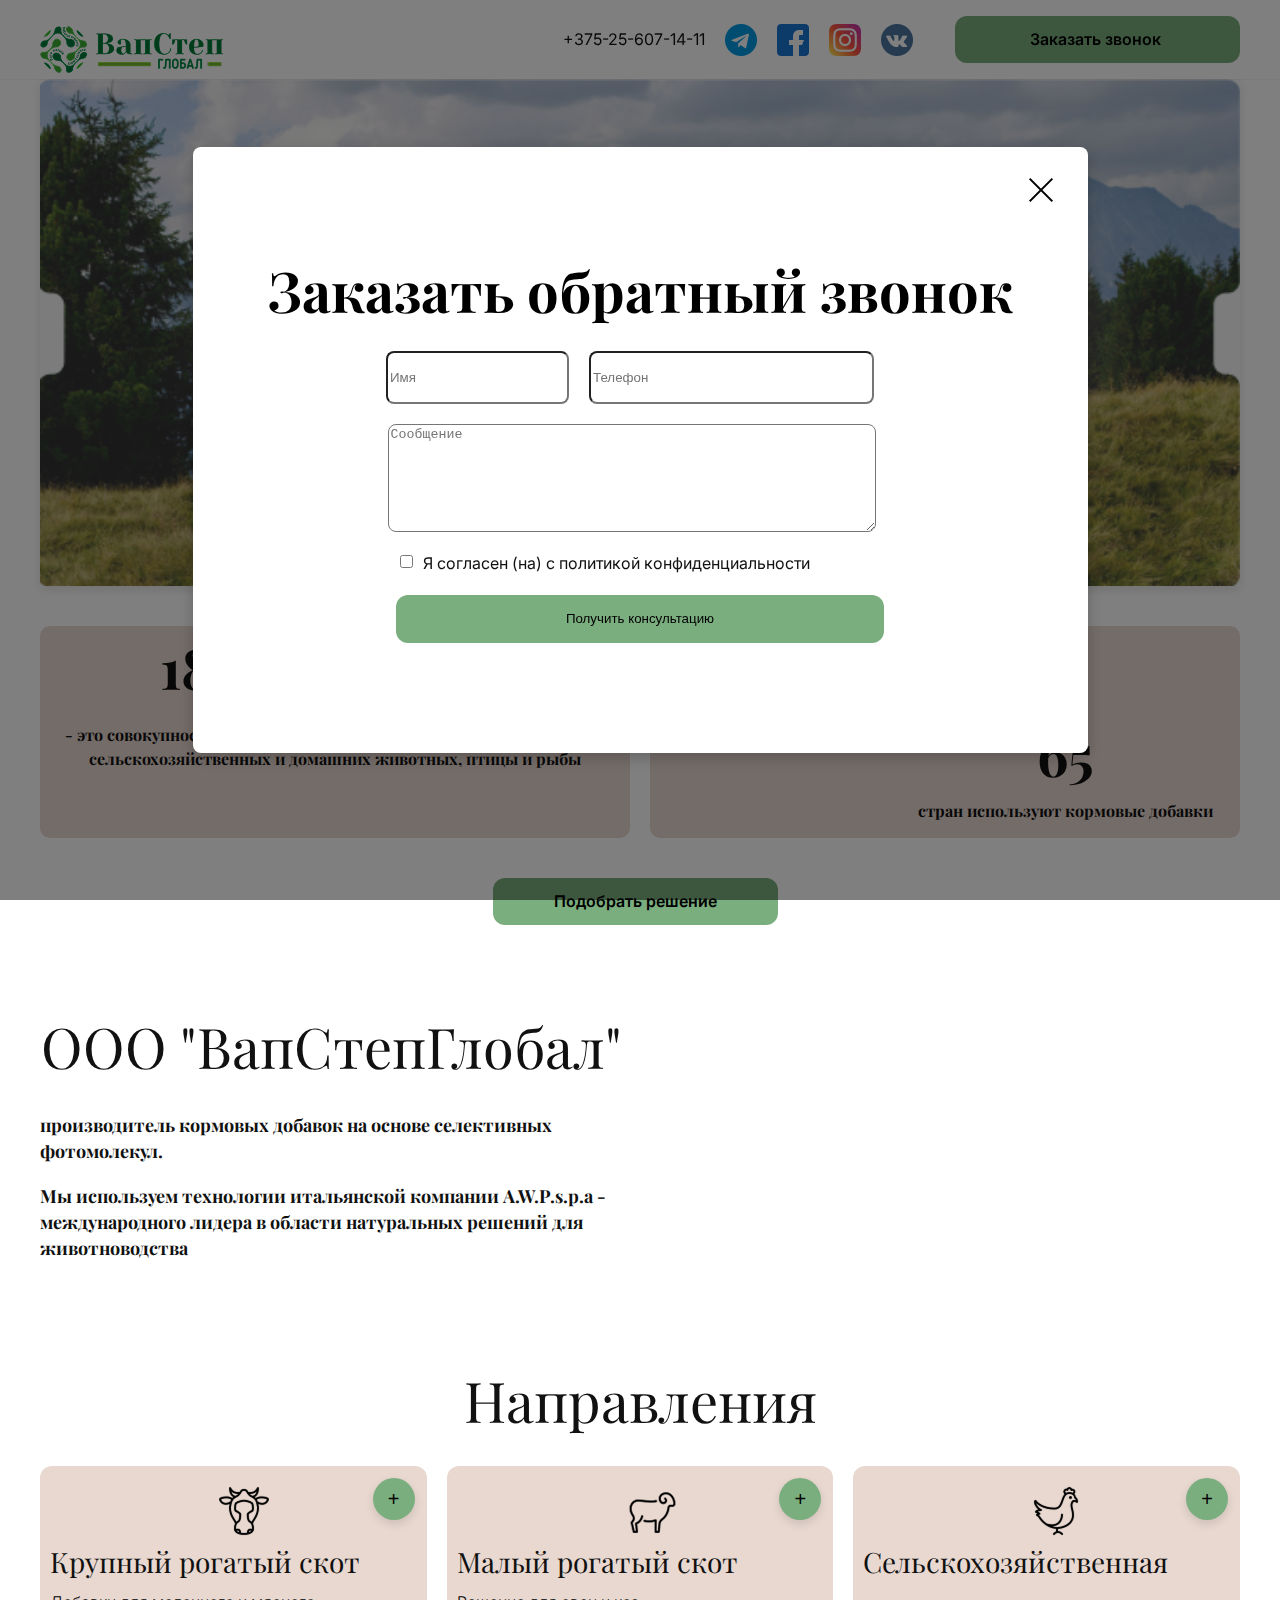
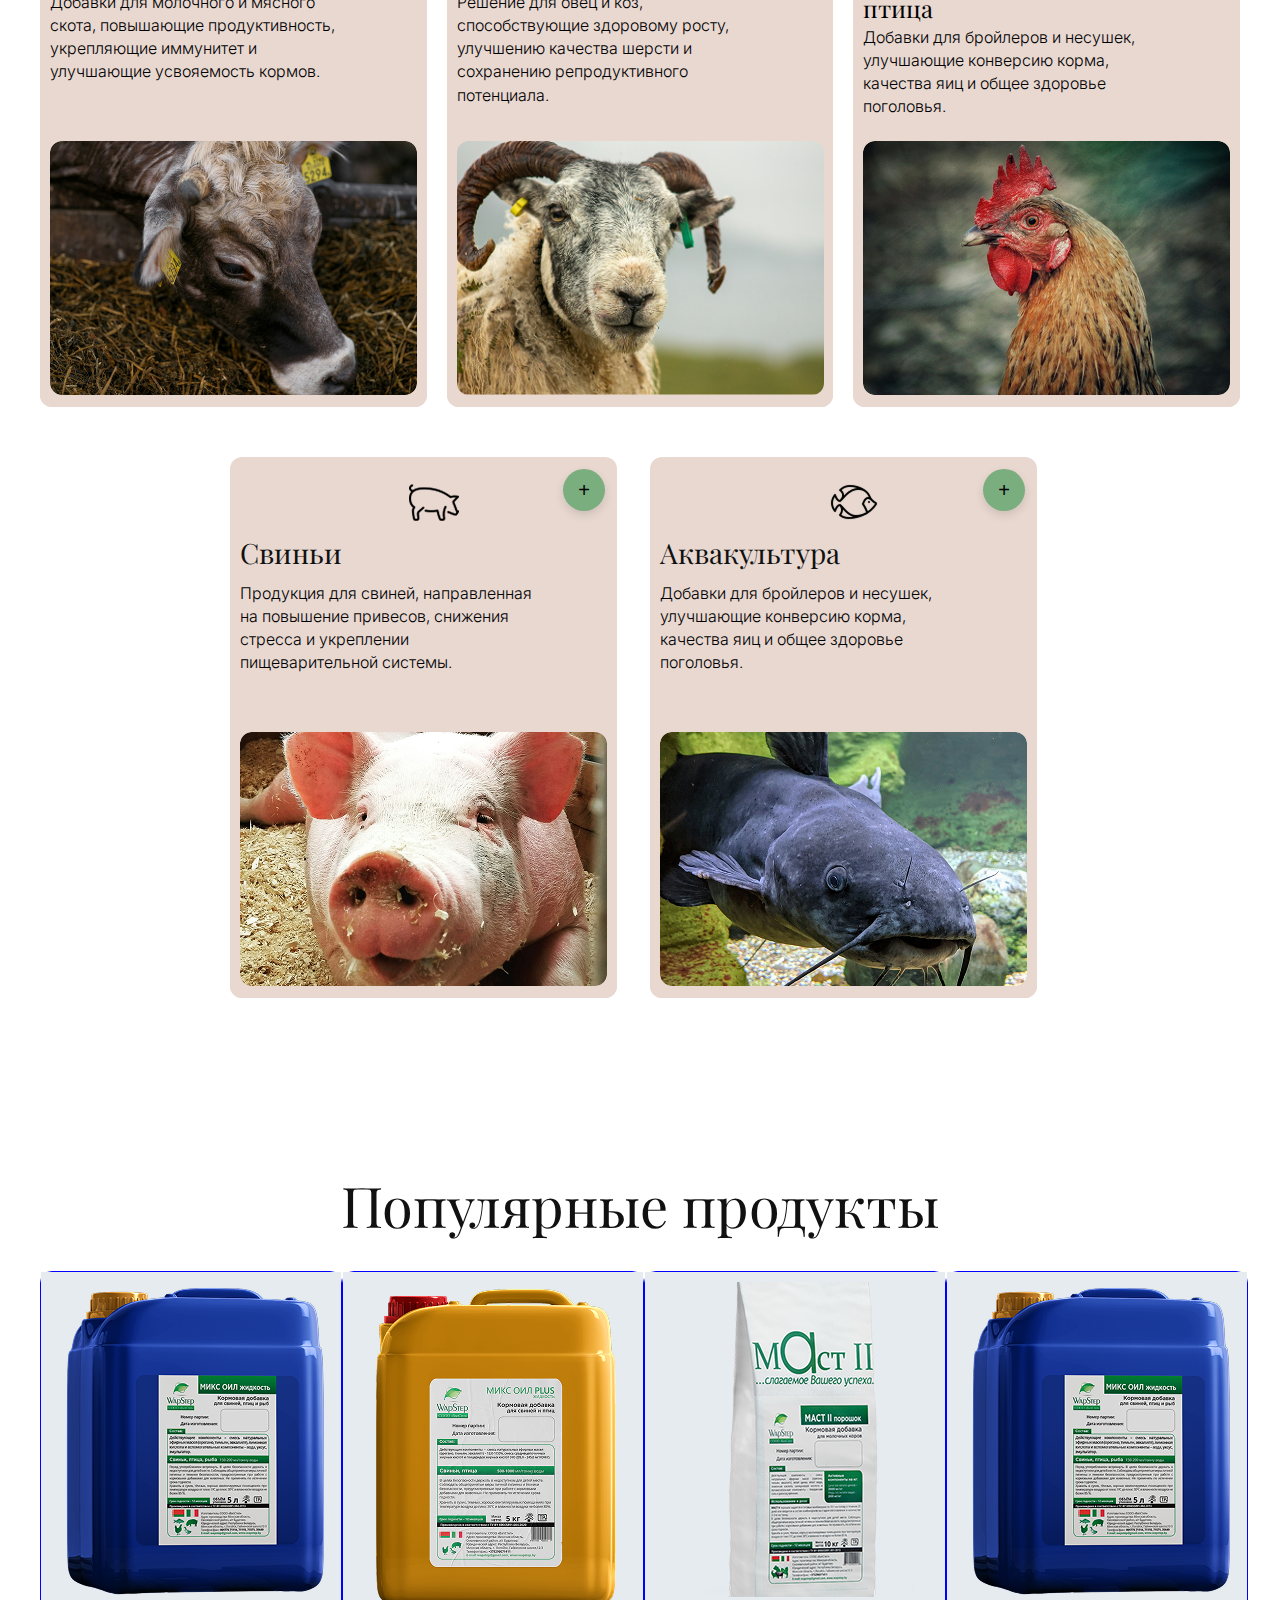
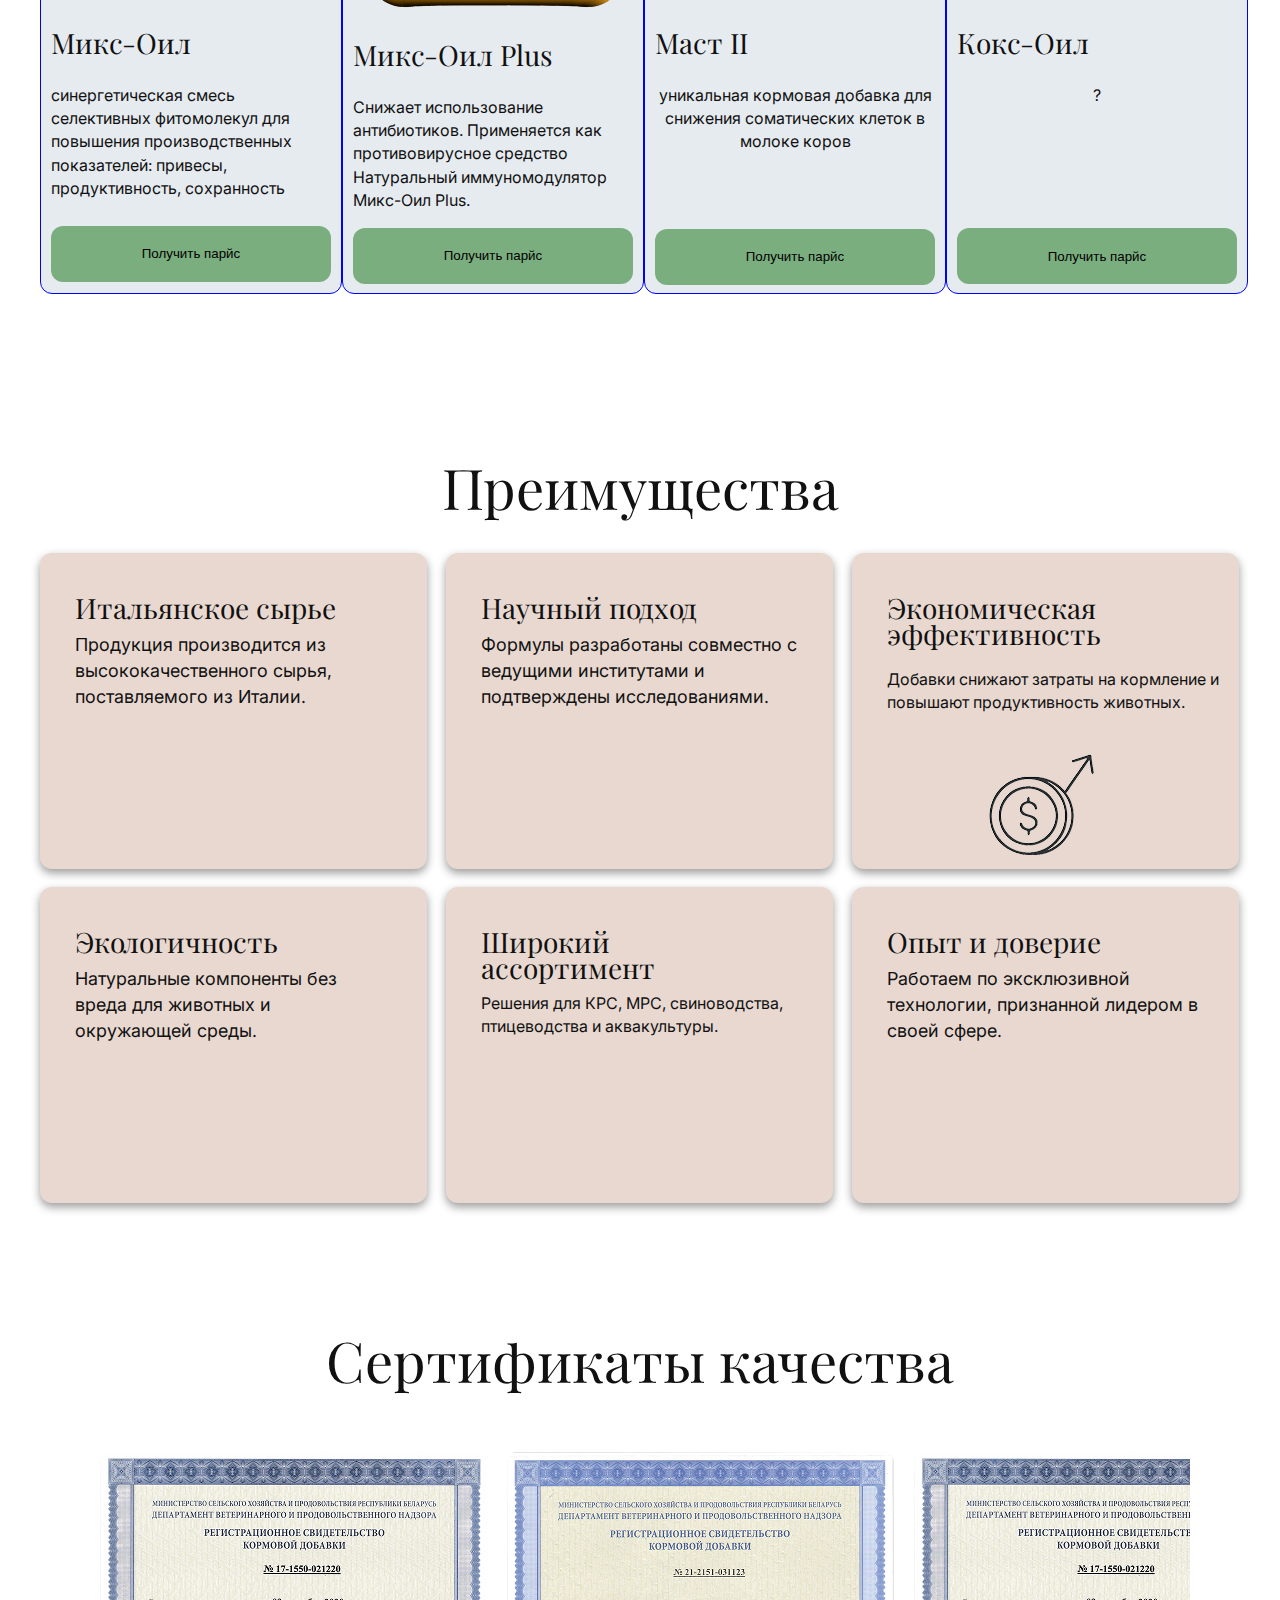
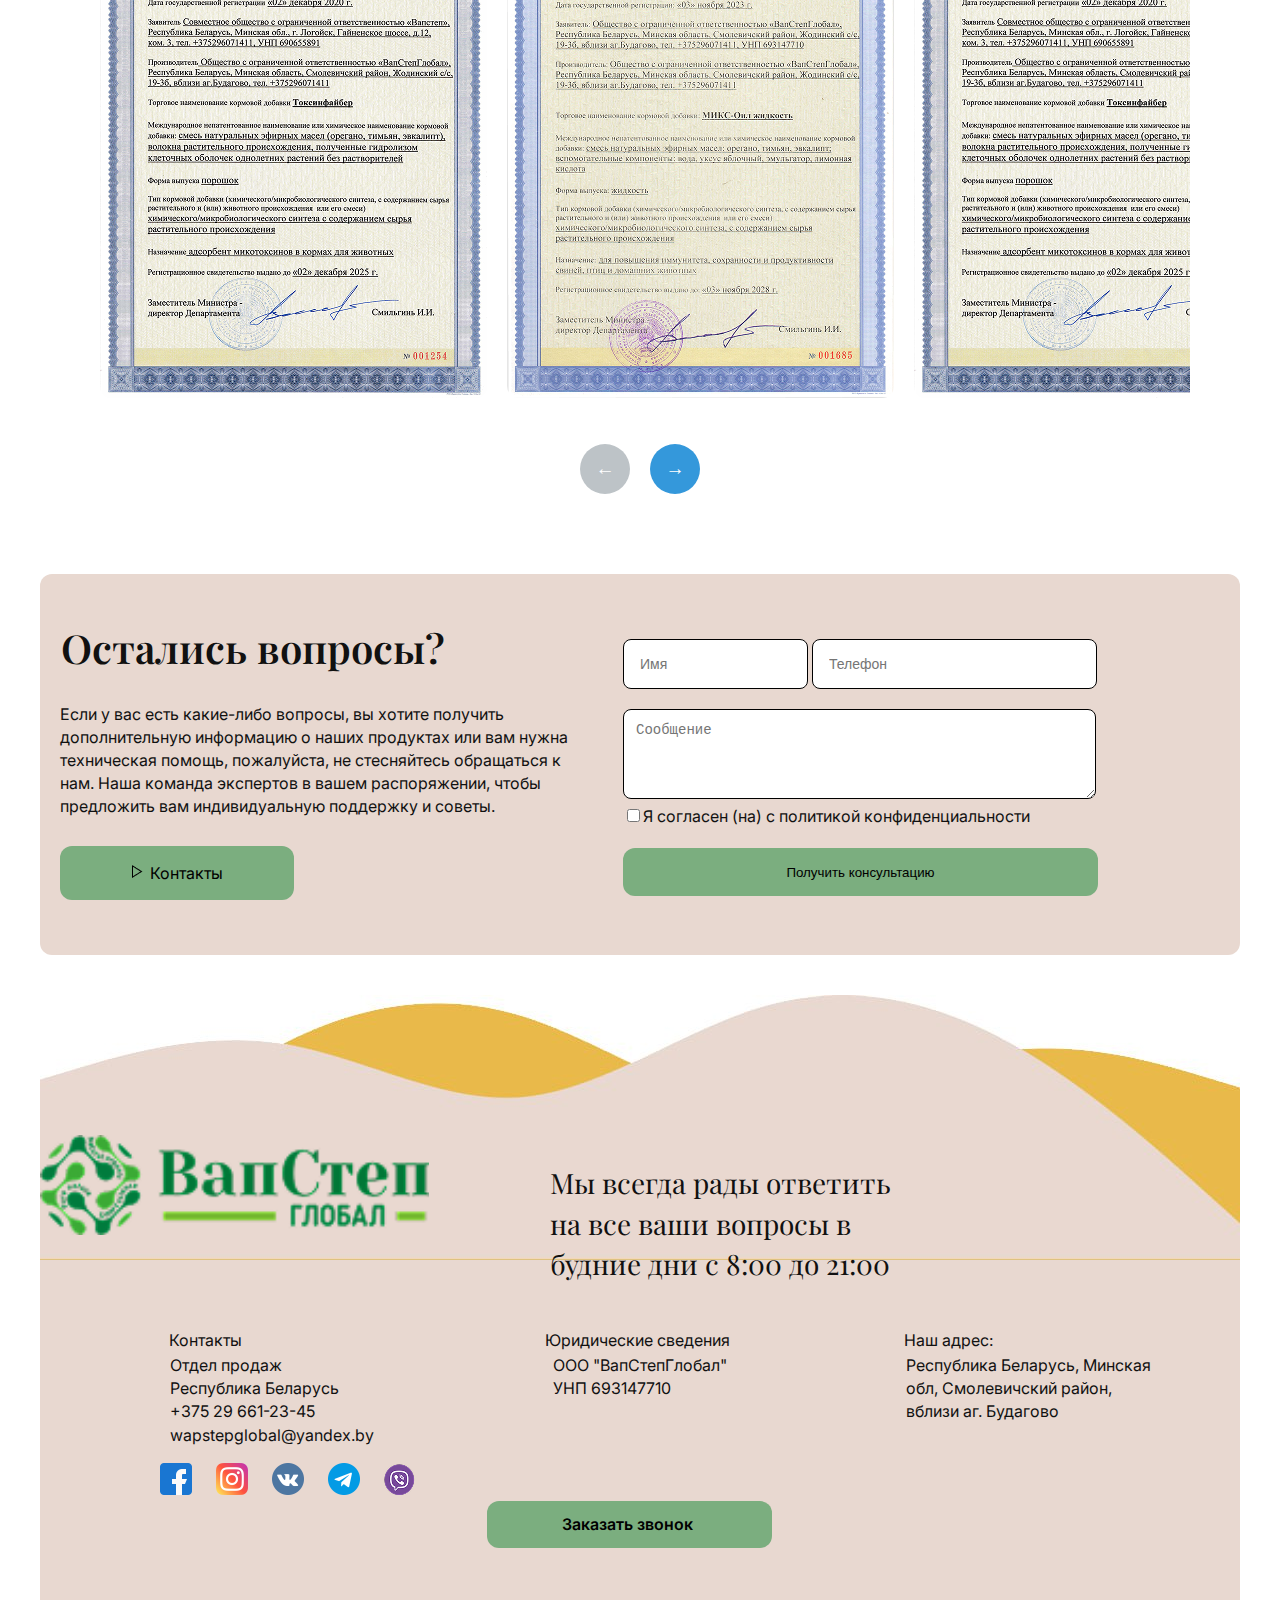
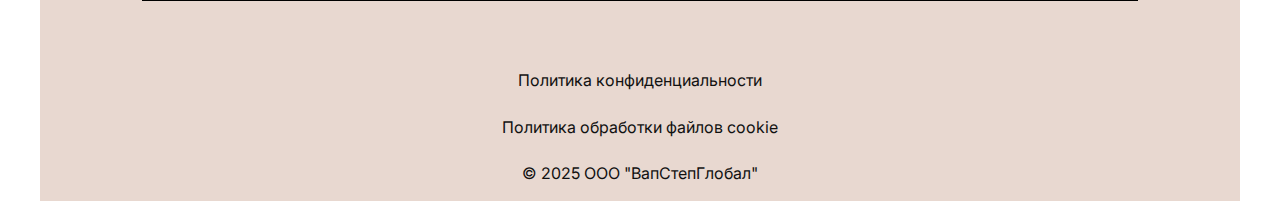
<file: index.html>
<!doctype html>
<html lang="ru">
<head>
  <meta charset="utf-8" />
  <meta name="viewport" content="width=device-width,initial-scale=1" />
  <title>ВапСтепГлобал — Главная</title>

  <!-- Fonts -->
  <link href="https://fonts.googleapis.com/css2?family=Playfair+Display:wght@400;600;700;900&family=Inter:wght@300;400;600;700&display=swap" rel="stylesheet">

  <link rel="stylesheet" href="styles.css" />
</head>
<body>

  <!-- HEADER -->
  <header class="site-header">
    <div class="container header-inner">

     <div class="logo3">
            <img src="assets/logo.png" alt="ВанСтен">
        </div>

        <div class="phone22">+375-25-607-14-11</div>

        <!-- Социальные иконки -->
        <div class="social-icons">
            <a href="https://" target="_blank" class="icons">
                <img src="assets/tg.png" alt="Telegram" width="32px">
            </a>
            <a href="https://www.facebook.com/" target="_blank" class="icons">
                <img src="assets/fb.png" alt="Facebook" width="32px">
            </a>
            <a href="https://www.instagram.com/" target="_blank" class="icons">
                <img src="assets/inst.png" alt="Instagram" width="32px">
            </a>
            <a href="https://vk.com/" target="_blank" class="icons">
                <img src="assets/vk.png" alt="VKontakte" width="32px">
            </a>
        </div>

        <!-- Бургер -->
<div class="burger" id="burgerMenu">
  <span></span>
  <span></span>
  <span></span>
</div>

<!-- Мобильное меню -->
<div class="mobile-menu" id="mobileMenu">
  <a href="#about">О компании</a>
  <a href="#products">Продукция</a>
  <a href="#contacts">Контакты</a>
  <a href="#" id="openCallbackFormMobile">Заказать звонок</a>
</div>

        <!-- Кнопка заказа -->
        <div class="header-cta">
            <a href="#" class="btn btn-outline open-callback-dtn" id="openCallbackForm">Заказать звонок</a>
        </div>
    </div>

 
  </header>

  <!-- HERO -->
  <section class="hero"></section>

  <!-- STATS / QUICK FACTS -->
  <section class="stats">
    <div class="container stats-grid">
      <div class="stat-card">
        <h3>18 лет опыта</h3>
        <p>- это совокупность знаний и умений в области кормления и лечения сельскохозяйственных и домашних животных, птицы и рыбы</p>
      </div>
      <div class="stat-card">
        <div class="stat1" >
        <h3>25</h3>
        <p>лет исследований и инноваций</p></div>
        <div class="stat2">
        <h3>65</h3>
        <p>стран используют кормовые добавки</p>
      </div>
       
      </div>
     
    </div>
    <div class="container center">
      <a class="btn btn-secondary" href="#">Подобрать решение</a>
    </div>
  </section>

  <!-- ABOUT -->
  <section class="about">
    <div class="container about-inner">
      <div class="about-text">
        <h2>ООО "ВапСтепГлобал"</h2>
        <p>производитель кормовых добавок на основе селективных фотомолекул.</p>
        <p class="isp">Мы используем технологии итальянской компании A.W.P.s.p.a  - международного лидера в области 
            натуральных решений для животноводства</p>
      </div>
      <div class="about-image">
        <iframe width="590px" height="271px"  src="https://www.youtube.com/watch?v=kGU7ZMTNqfY" title="YouTube video player" frameborder="0" 
          allow="accelerometer; autoplay; clipboard-write; encrypted-media; gyroscope; picture-in-picture" 
          allowfullscreen>
      </iframe>
      </div>
    </div>
  </section>

  <!-- DIRECTIONS / НАПРАВЛЕНИЯ -->
  <section class="directions">
    <div class="container">
      <h2 class="section-title">Направления</h2>

         <div class="cards-grid cols-3">
                <article class="card">
                    <div class="card-body">
                        <img src="assets/covicon.png" alt="Крупный рогатый скот">
                        <h3>Крупный рогатый скот</h3>
                        <p>Добавки для молочного и мясного скота, повышающие продуктивность, укрепляющие иммунитет и улучшающие усвояемость кормов.</p>
                    </div>
                    <div class="card-media">
                        <img src="assets/rog.png" alt="Крупный рогатый скот">
                    </div>
                    <div class="card-details">
                      <img src="assets/covicon.png" alt="Крупный рогатый скот">
                      <h3>Крупный рогатый скот</h3>
                      
                        <p>Молочное скотоводство - одна из самых главных и 
                          наиболее прибыльных животноводческих отраслей. 
                          Крупный рогатый скот - это источник ценнейших продуктов 
                          (мяса, молока).И для качественного и продуктивного выращивания
                           крупно рогатого скота недостаточно надлежащего выпаса летом и заготовок кормов на зиму, животные остаются здоровыми, подвижными, имеют 
                          хороший аппетит, а их продукция приносит хозяину прибыль.</p>
                    </div>
                    <button class="card-toggle">+</button>
                </article>

                <article class="card">
                    <div class="card-body">
                        <img src="assets/goaticon.png" alt="Малый рогатый скот">
                        <h3>Малый рогатый скот</h3>
                        <p>Решение для овец и коз, способствующие здоровому росту, улучшению качества шерсти и сохранению репродуктивного потенциала.</p>
                    </div>
                    <div class="card-media">
                        <img src="assets/goat.png" alt="Малый рогатый скот">
                    </div>
                    <div class="card-details">
                        <img src="assets/goaticon.png" alt="Малый рогатый скот">
                        <h3>Малый рогатый скот</h3>
                        <p>Важное направление животноводства, обеспечивающее человека мясом, молоком, шерстью и 
                          другими ценными продуктами. Овцы и козы играют ключевую роль в сельском хозяйстве, особенно в регионах с 
                          пастбищным содержанием. Животным необходимы кормовые добавки, которые укрепляют здоровье, повышают иммунитет, 
                          улучшают аппетит и позволяют получать 
                          более качественные продукты, принося фермеру стабильную прибыль.</p>
                    </div>
                    <button class="card-toggle">+</button>
                </article>

                <article class="card">
                    <div class="card-body">
                        <img src="assets/birdicon.png" alt="Сельскохозяйственная птица">
                        <h3>Сельскохозяйственная</h3>
                        <p class="bir">птица</p>
                        <p>Добавки для бройлеров и несушек, улучшающие конверсию корма, качества яиц и общее здоровье поголовья.</p>
                    </div>
                    <div class="card-media">
                        <img src="assets/bird.png" alt="Сельскохозяйственная птица">
                    </div>
                    <div class="card-details">
                      <img src="assets/birdicon.png" alt="Сельскохозяйственная птица">
                        <h3>Сельскохозяйственная</h3>
                      <p>Любая отрасль сельского хозяйства построена на использовании новых технологий и разработок,
                         позволяющих повысить эффективность производства, и птицеводства это касается в полной мере. 
                         Одна из часто используемых инноваций в этой сфере - кормовые добавки для птиц, ведь с помощью 
                         натуральных кормовых добавок можно решить множество возникающих проблем
                         в борьбе с болезнетворными бактериями, стрессом и улучшением качества яиц.</p>
                    </div>
                    <button class="card-toggle">+</button>
                </article>
            </div>

            <div class="cards-grid cols-2">
                <article class="card small">
                    <div class="card-body">
                        <img src="assets/pigicon.png" alt="Свиньи">
                        <h3>Свиньи</h3>
                        <p>Продукция для свиней, направленная на повышение привесов, снижения стресса и укреплении пищеварительной системы.</p>
                    </div>
                    <div class="card-media">
                        <img src="assets/pig.png" alt="Свиньи">
                    </div>
                    <div class="card-details">
                      <img src="assets/pigicon.png" alt="Свиньи">
                        <h3>Свиньи</h3>
                        <p>Важно понимать, что свиньи - главнейший источник мясного сырья, 
                          поэтому получение хорошего мяса за небольшие временные промежутки 
                          с оптимальным применением кормов - приоритет современного свиноводства. 
                          Выведение свиней, их полноценный рост и развитие объясняют необходимость 
                          применения кормовых добавок, а сбалансированное питание с достаточным и правильным употреблением 
                          кормовых добавок - это залог крепкой иммунной системы, повышения производительности, 
                          интенсификации ростовых процессов и получения "чистого" мяса.</p>
                    </div>
                    <button class="card-toggle">+</button>
                </article>

                <article class="card small">
                    <div class="card-body">
                        <img src="assets/fishicon.png" alt="Аквакультура">
                        <h3>Аквакультура</h3>
                        <p>Добавки для бройлеров и несушек, улучшающие конверсию корма, качества яиц и общее здоровье поголовья.</p>
                    </div>
                    <div class="card-media">
                        <img src="assets/acvacult.png" alt="Аквакультура">
                    </div>
                    <div class="card-details">
                       <img src="assets/fishicon.png" alt="Аквакультура">
                        <h3>Аквакультура</h3>
                        <p>Рыбоводство - отрасль сельского хозяйства, занимающаяся разведением аквакультуры, 
                          улучшением и увеличением ее запасов в водоемах. Для того чтобы эта отрасль приносила пользу для потребителя и 
                          была экономически выгодной, используют натуральные кормовые добавки, 
                          которые эффективно снижают падеж, повышают естественную резистентность качество филе.</p>
                    </div>
                    <button class="card-toggle">+</button>
                </article>
            </div>
    </div>
  </section>

  <!-- POPULAR PRODUCTS -->
  <section class="products">
    <div class="container">
      <h2 class="section-title">Популярные продукты</h2>
      <div class="products-grid1">
        <article class="card2">
          <div class="card-bodyy">
            <img src="assets/miksoil.png">
            <h3>Микс-Оил</h3>
            <p>синергетическая смесь селективных фитомолекул для повышения
               производственных показателей: привесы, продуктивность, сохранность</p>
          </div>
          <button class="butpol">Получить парйс</button>
        </article>
        <article class="card2">
          <div class="card-bodyy">
            <img src="assets/miksoilplus1.png">
            <h3>Микс-Оил Plus</h3>
            <p>Снижает использование антибиотиков. 
              Применяется как противовирусное средство 
              Натуральный иммуномодулятор Микс-Оил Plus.</p>
          </div>
          <button class="butpol2">Получить парйс</button>
        </article>
        <article class="card2">
          <div class="card-bodyy">
            <img src="assets/mast2.png">
            <h3>Маст II</h3>
            <p class="mast">уникальная кормовая добавка для снижения соматических клеток в молоке коров</p>
          </div>
          <button class="butpol3">Получить парйс</button>
        </article>
        <article class="card2">
          <div class="card-bodyy">
            <img src="assets/koksoil.png">
            <h3>Кокс-Оил</h3>
            <p class="mast">?</p>
          </div>
             <button class="butpol4">Получить парйс</button>
        </article>
      </div>
    </div>
  </section>

  <!-- BENEFITS -->
  <section class="benefits">
    <div class="container">
      <h2 class="section-title1">Преимущества</h2>

      <div class="benefits-grid">
        <div class="benefit-card">
          <h4>Итальянское сырье</h4>
          <p>Продукция производится из высококачественного сырья, поставляемого из Италии.</p>
        </div>
        <div class="benefit-card">
          <h4>Научный подход</h4>
          <p>Формулы разработаны совместно с ведущими институтами и подтверждены исследованиями.</p>
        </div>
        <div class="benefit-card">
          <h4>Экономическая </h4><p class="peff">эффективность</p>
          
          <p class="height352">Добавки снижают затраты на кормление и повышают продуктивность животных.</p>
          <img src="assets/lupa.png" alt="image">
        </div>

        <div class="benefit-card">
          <h4>Экологичность</h4>
          <p>Натуральные компоненты без вреда для животных и окружающей среды.</p>

        </div>
        <div class="benefit-card">
          <h4>Широкий</h4><p class="peff">ассортимент</p>
          <p class="p1">Решения для КРС, МРС, свиноводства, птицеводства и аквакультуры.</p>
        </div>
        <div class="benefit-card">
          <h4>Опыт и доверие</h4>
          <p class="p">Работаем по эксклюзивной технологии, признанной лидером в своей сфере.</p>
        </div>
      </div>
    </div>
  </section>

  <!-- CERTIFICATES -->
  <section class="certificates">
        <div class="container">
        <h2>Сертификаты качества</h2>
        
        <div class="carousel-container">
            <div class="carousel-track">
                <!-- Сертификаты как изображения -->
                <div class="cert-card">
                    <img src="assets/sert1.png" alt="Сертификат качества 1">
                </div>
                <div class="cert-card">
                    <img src="assets/sert2.png" alt="Сертификат качества 2">
                </div>
                <div class="cert-card">
                    <img src="assets/sert3.png" alt="Сертификат качества 3">
                </div>
                <div class="cert-card">
                    <img src="assets/sert4.png" alt="Сертификат качества 4">
                </div>
                <div class="cert-card">
                    <img src="assets/sert5.png" alt="Сертификат качества 5">
                </div>
                <div class="cert-card">
                    <img src="assets/sert6.png" alt="Сертификат качества 6">
                </div>
            </div>
            
            <div class="carousel-nav">
                <button class="carousel-btn prev-btn">←</button>
                <button class="carousel-btn next-btn">→</button>
            </div>
        </div>
        

    </div>
    </section>

  <!-- CONTACT / CTA -->
  <section class="contact-cta">
    <div class="container contact-inner">
      <div class="contact-left">
        <h2>Остались вопросы?</h2>
<p>Если у вас есть какие-либо вопросы, вы хотите получить
   дополнительную информацию о наших продуктах или вам нужна
    техническая помощь, пожалуйста, не стесняйтесь обращаться 
    к нам. Наша команда экспертов в вашем распоряжении, чтобы 
    предложить вам индивидуальную поддержку и советы.</p>
        <a class="btnn" href="#"><img src="assets/play.png">Контакты</a>
      </div>
      <form class="contact-form" action="#" method="post">
        <input class="name228" type="text" name="name" placeholder="Имя" required>
        <input class="phone228" type="tel" name="phone" placeholder="Телефон" required>
        <textarea name="message" placeholder="Сообщение" rows="4"></textarea><br>
        <input class="checkbox" type="checkbox" name="checkbox" placeholder="Я согласен">Я согласен (на) с политикой конфиденциальности
        <button>Получить консультацию</button>
      </form>
    </div>
  </section>
   



    <!-- Футер -->
    <footer>
        <div class="osn">
            <div class="logo1">
                <img src="assets/logo.png" width="387px">
                 <p>Мы всегда рады ответить на все ваши вопросы в будние дни с 8:00 до 21:00</p>
               
            </div>    
            <div class="name-list">
                <ul>
                    <li class="contacti">Контакты</li>
                    <li class="ur">Юридические сведения</li>
                    <li class="con">Наш адрес:</li>
                </ul>
                
            </div>
            <div class="list">
                <ul>
                    <li>
                        Отдел продаж <br>
                        Республика Беларусь <br>
                        +375 29 661-23-45 <br>
                        wapstepglobal@yandex.by <br>
                    </li>
                    <li>
                        ООО "ВапСтепГлобал"<br>
                        УНП 693147710 <br>
                    </li>
                    <li>
                        Республика Беларусь, Минская <br>
                        обл, Смолевичский район, <br>
                        вблизи аг. Будагово <br>
                    </li>
                </ul>
            </div> 
        
        <div class="social-icons1">
          <a href="https://www.facebook.com/" target="_blank" class="icons">
        <img src="assets/fb.png" alt="Facebook" width="32px">
      </a>
      <a href="https://www.instagram.com/" target="_blank" class="icons">
        <img src="assets/inst.png" alt="Instagram" width="32px">
      </a>
      <a href="https://vk.com/" target="_blank" class="icons">
        <img src="assets/vk.png" alt="VKontakte" width="32px">
      </a>
      <a href="https://" target="_blank" class="icons">
        <img src="assets/tg.png" alt="Telegram" width="32px">
      </a>
      <a href="https://" target="_blank" class="icons">
        <img src="assets/viber.png" alt="Viber" width="32px">
      </a>
      </div>
      <div class="buttonlast">
      <a href="#"  class="btn btn-outline open-callback-btn" id="openCallbackForm">Заказать звонок</a>
       
        </div>

    <div class="linee">
      <hr class="line">
        </div> 

        <div class="end">
          <p>Политика конфиденциальности<br><br>
          Политика обработки файлов cookie<br><br>
        © 2025 ООО "ВапСтепГлобал"</p>
        </div>
            </div>  
    </footer>

    <!-- Всплывающая форма обратного звонка -->
<div class="callback-modal" id="callbackModal">
  <div class="callback-form">
    <!-- Кнопка закрытия -->
      <button type="button" class="close-btn" id="closeCallbackForm">
          <img src="assets/close.png" alt="Закрыть">
      </button>
      <h2>Заказать обратный звонок</h2>
       <form id="callbackForm">


            <div class="formall">
              <div class="phone-name">
                  <div class="form-group">
                      <input class="name" type="text" name="name" placeholder="Имя" required>
                  </div>

                  <div class="form-group">
                      <input class="phone" type="tel" name="phone" placeholder="Телефон" required>
                  </div><br>
              </div>

                <div class="form-group"></div>
                  <div class="message1"><br>
                      <textarea name="message" placeholder="Сообщение" rows="4" class="message1"></textarea><br>
                  </div>
                </div>
              
              <div class="phone-name">
                  <div class="checkbox-group">
                      <input class="checkbox" type="checkbox" id="privacyCheckbox" name="privacy" required>
                      <label for="privacyCheckbox">Я согласен (на) с политикой конфиденциальности</label>
                  </div>
              </div>

              <div class="phone-name">
                  <button type="submit" class="phone-name111">Получить консультацию</button>
              </div>
          </div>
      </form>

     
  <!-- Окно куки -->
  <div class="cookie-consent" id="cookieConsent">
    <div class="cookie-content">
      <div class="cookie-text">
        <p>На этом сайте используются файлы cookie. Продолжая просмотр сайта, вы разрешаете их использование.</p>
        <p><a href="#" style="color: #000000;">Подробнее</a></p>
      </div>
      <div class="cookie-buttons">
        <button class="cookie-accept" id="acceptCookies">Закрыть</button>
      </div>
    </div>
  </div>
<script>


        const modal = document.getElementById('callbackModal');
        const openBtnHeader = document.getElementById('openCallbackForm');
        const openBtnFooter = document.getElementById('openCallbackFormFooter');
        const closeBtn = document.getElementById('closeCallbackForm');
        const form = document.getElementById('callbackForm');
        const cookieConsent = document.getElementById('cookieConsent');
        const acceptCookiesBtn = document.getElementById('acceptCookies');

        function openModal() {
            modal.style.display = 'flex';
        }
        
   
        function closeModal() {
            modal.style.display = 'none';
        }
        
     
        if (openBtnHeader) {
            openBtnHeader.addEventListener('click', function(e) {
                e.preventDefault();
                openModal();
            });
        }
        
        if (openBtnFooter) {
            openBtnFooter.addEventListener('click', function(e) {
                e.preventDefault();
                openModal();
            });
        }
        
   
        if (closeBtn) {
            closeBtn.addEventListener('click', closeModal);
        }
        
     
        window.addEventListener('click', function(e) {
            if (e.target === modal) {
                closeModal();
            }
        });
        
    
        if (form) {
            form.addEventListener('submit', function(e) {
                e.preventDefault();
                
                
                const formData = new FormData(form);
                const name = formData.get('name');
                const phone = formData.get('phone');
                
               
                alert(`Заявка успешно отправлена!`);
                alert(`В ближайшее время мы Вам позвоним`);
                
                closeModal();
                
                
                form.reset();
            });
        }

       class CertificatesCarousel {
            constructor() {
                this.carousel = document.querySelector('.carousel-track');
                this.cards = document.querySelectorAll('.cert-card');
                this.prevBtn = document.querySelector('.prev-btn');
                this.nextBtn = document.querySelector('.next-btn');
                
                this.currentIndex = 0;
                this.cardsToShow = 3; 
                this.totalCards = this.cards.length;
                
                this.init();
            }
            
            init() {

                this.prevBtn.addEventListener('click', () => this.prev());
                this.nextBtn.addEventListener('click', () => this.next());

                this.startAutoPlay();
 
                this.carousel.addEventListener('mouseenter', () => this.stopAutoPlay());
                this.carousel.addEventListener('mouseleave', () => this.startAutoPlay());
                
  
                this.updateButtons();
            }
            
            updateCarousel() {
           
                const cardWidth = 100 / this.cardsToShow; 
                const translateX = -this.currentIndex * cardWidth;
                this.carousel.style.transform = `translateX(${translateX}%)`;
                
                this.updateButtons();
            }
            
            next() {

                if (this.currentIndex < this.totalCards - this.cardsToShow) {
                    this.currentIndex++;
                    this.updateCarousel();
                }
            }
            
            prev() {
                if (this.currentIndex > 0) {
                    this.currentIndex--;
                    this.updateCarousel();
                }
            }
            
            updateButtons() {
             
                this.prevBtn.disabled = this.currentIndex === 0;
                this.nextBtn.disabled = this.currentIndex >= this.totalCards - this.cardsToShow;
            }
            
            startAutoPlay() {
                this.stopAutoPlay();
                this.autoPlayInterval = setInterval(() => {
                    if (this.currentIndex < this.totalCards - this.cardsToShow) {
                        this.next();
                    } else {
                    
                        this.currentIndex = 0;
                        this.updateCarousel();
                    }
                }, 4000);
            }
            
            stopAutoPlay() {
                if (this.autoPlayInterval) {
                    clearInterval(this.autoPlayInterval);
                    this.autoPlayInterval = null;
                }
            }
        }
        
        
        document.addEventListener('DOMContentLoaded', () => {
          new CertificatesCarousel();
        });
             document.addEventListener('DOMContentLoaded', function() {
            const toggleButtons = document.querySelectorAll('.card-toggle');
            
            toggleButtons.forEach(button => {
                button.addEventListener('click', function() {
                    const card = this.closest('.card');
                    const isActive = card.classList.contains('active');
                    
                    if (isActive) {
                        card.classList.remove('active');
                        this.textContent = '+';
                    } else {
                        card.classList.add('active');
                        this.textContent = '-';
                    }
                });
            });
        });

          
        
  const hero = document.querySelector('.hero');


  const images = [
    'assets/hero1.png',
    'assets/fon2.png',
    'assets/fon3.png'
  ];

  let current = 0;

  function changeBackground() {
    hero.style.backgroundImage = `url(${images[current]})`;
    current = (current + 1) % images.length;
  }

  changeBackground(); // сразу показать первое изображение
  setInterval(changeBackground, 2000); // смена кд 2 секунды

  // Обработчик для окна куки
        if (cookieConsent && acceptCookiesBtn) {
            acceptCookiesBtn.addEventListener('click', function() {
                localStorage.setItem('cookiesAccepted', 'true');
                cookieConsent.style.display = 'none';
            });
            
      
            if (!localStorage.getItem('cookiesAccepted')) {
                setTimeout(function() {
                    cookieConsent.style.display = 'block';
                }, 2000);
            }
        }
        
        console.log("Скрипт загружен. Форма должна работать!");

        document.addEventListener('DOMContentLoaded', function() {
  // бургер
  const burger = document.getElementById('burgerMenu');
  const mobileMenu = document.getElementById('mobileMenu');

  burger.addEventListener('click', () => {
    burger.classList.toggle('active');
    mobileMenu.classList.toggle('active');
  });

  // закрываем меню при клике по ссылке
  document.querySelectorAll('.mobile-menu a').forEach(link => {
    link.addEventListener('click', () => {
      burger.classList.remove('active');
      mobileMenu.classList.remove('active');
    });
  });

  // открытие формы при клике в мобильном меню
  const modal = document.getElementById('callbackModal');
  const openMobile = document.getElementById('openCallbackFormMobile');
  const closeBtn = document.getElementById('closeCallbackForm');

  openMobile.addEventListener('click', (e) => {
    e.preventDefault();
    modal.classList.add('active');
    burger.classList.remove('active');
    mobileMenu.classList.remove('active');
  });

  closeBtn.addEventListener('click', () => {
    modal.classList.remove('active');
  });

  modal.addEventListener('click', (e) => {
    if (e.target === modal) modal.classList.remove('active');
  });
});
          
  </script>
</body>
</html>
</file>
<file: styles.css>
:root{
  --maxw:1200px;
  --accent:#6b6b6b;     
  --accent-dark:#C0BDBD;
  --muted:#E8D8D0;
  --text:#111;
  --green:#7BAE7F;       
  --radius:12px;
  --container-pad:24px;
}

*{box-sizing:border-box}
html,body{height:100%}
body{
  margin:0;
  font-family: 'Inter', system-ui, -apple-system, 'Segoe UI', Roboto, 'Helvetica Neue', Arial;
  color:var(--text);
  background: #fff;
  -webkit-font-smoothing:antialiased;
  -moz-osx-font-smoothing:grayscale;
  line-height:1.45;
}

/* Utility */
.container{
  width:100%;
  max-width:var(--maxw);
  margin:0 auto;
  
}

/* Header */
.site-header{
  background: #fff;
  position:sticky;
  top:0;
  z-index:100;
  box-shadow: 0 1px 0 rgba(0,0,0,0.04);
}
.header-inner{
  display: flex;
  justify-content: space-between;
  align-items: center;
display: flex;
  gap: 20px;
}

.phone22 {
  padding-left: 320px;
}

.logo img{height:47px; display: flex;}


.header-cta{margin-left:auto}
.btn{
  background-color: #60656F;
  display:inline-block;
  padding:12px 22px;
  border-radius:8px;
  text-decoration:none;
  font-weight:600;
  font-size:16px;
  align-items: center; 

}

.logo3 {
  padding-top: 26px;
}

.btn:hover {
          background-color: #60656F;
            
        }
.btn:active {
background-color: #E9B949;
        }

.btn-primary{background:var(--green); color:black; border: none; font-weight: 300; width: 488px; height: 48px;}
.btn-secondary{background:var(--green); color:#000000; width: 285px; border-radius: 12px;}
.btn-outline{color:black; background-color: var(--green); width: 285px; padding-left: 75px; font-weight: 300p; cursor: pointer;}

/* HERO */
.hero {
    width: 1200px;
    max-width: 1200px; /* можно подогнать под макет */
    height: 507px;
    margin: 0 auto; /* центрируем */
    background-size: cover;
    background-position: center;
    transition: background-image 1s ease-in-out;
    box-shadow: 0 4px 10px rgba(0, 0, 0, 0.1);
  }
.hero-text h2{
  font-family: 'Playfair Display', serif;
  font-weight:700;
  font-size:56px;
  line-height:1.05;
  margin:0 0 16px;
  padding-left: 91px;
}
.hero-lead{
  color:#444;
  margin-bottom:22px;
  font-size:18px;
}

.social-icons{
  height: 32px;
  display: flex;
  flex-direction: row;
  gap: 20px;
  
}


/* STTRELKI */
.arrow-svg {
  color: #000;
  transition: transform 0.3s ease;
}

.arrow-svg:hover {
  transform: translateX(3px);
}

/* STATS */
.stats {
  margin-top: 40px;
}

.stats-grid{
  display:grid;
  grid-template-columns:repeat(3,1fr);
  gap:20px;
  margin-bottom:40px;
}
.stat-card{
  width: 590px;
  max-height: 226px;
  background:var(--muted);
  border-radius:10px;
  text-align:center;
}
.stat-card h3{font-family:'Playfair Display',serif; margin:0 0 5px; font-size:56px}
.center{text-align:center}
.stat-card p {
    font-family:'Playfair Display',serif;
    font-size: 16px;
    font-weight: 700;
}

.stat1 {
    margin-left: -290px;
}

.stat2 {
    margin-left: 240px;
}

.stat2 p {
    margin-top: 0px;
}

.stat2 h3 {
   margin-top: -50px;
}

/* ABOUT */
.about{padding:0 px 0}
.about-inner{display:flex; gap:28px; align-items:center}
.about-text{width:650px; font-size: 18px; font-family:'Playfair Display',serif; font-weight: 700;}
.about-text h2{font-family:'Playfair Display',serif; margin:0 0 12px; font-size:40px}

/* DIRECTIONS */
.section-title{
  font-family:'Playfair Display',serif;
  font-size:56px;
  text-align:center;
  margin:30px 0 26px;
}
.cards-grid {
            display: grid;
            gap: 20px;
            margin-bottom: 50px;
        }

        .cols-3 {
            grid-template-columns: repeat(3, 1fr);
        }

        .cols-2 {
            grid-template-columns: repeat(2, 1fr);
            padding-left: 190px;
            padding-right: 190px;
        }

        .card {
            background: var(--muted);
            max-width: 387px;
            height: 541px;
            border-radius: 12px;
            overflow: hidden;
            display: flex;
            flex-direction: column;
            justify-content: space-between;
            min-height: 260px;
            position: relative;
            transition: all 0.3s ease;
        }

        .card-body {
            padding-top: 20px;
            padding-left: 10px;
        }

        .card-body h3 {
            margin: 0 0 8px;
            font-size: 28px;
            font-weight: 300;
            font-family: 'Playfair Display', serif;
        }

        .card-body p {
            margin: 0;
            color: #000000;
            font-weight: 300;
            width: 300px;
        }

        .card-details h3 {
            margin: 0 0 8px;
            font-size: 28px;
            font-weight: 300;
            font-family: 'Playfair Display', serif;
        }

        .card-details p {
            margin: 0;
            color: #000000;
            font-weight: 300;
            width: 300px;
            font-size: 16px;
        }


        .card-media {
            background: var(--muted);
            padding: 12px;
            display: flex;
            align-items: center;
            justify-content: center;
            position: relative;
        }

        .bir {
            font-size: 24px;
            font-weight: 300;
            font-family: 'Playfair Display', serif;
        }

        .card-body img {
            align-items: center;
            padding-left: 169px;
            max-width: 293px;
        }

        .card-details img {
            align-items: center;
            padding-left: 169px;
            max-width: 293px;
        }

        .card-media img {
            width: 367px;
            height: 254px;
            object-fit: cover;
            border-radius: 12px;
        }

        .card-details {
            display: none;
            padding: 20px;
            height: 100%;
            overflow-y: auto;
            position: absolute;
            top: 0;
            left: 0;
            right: 0;
            bottom: 0;
            background: var(--muted);
            z-index: 2;
        }

        .card-details p {
            color: #000000;
            font-weight: 300;
            line-height: 1.5;
            margin-bottom: 15px;
        }

        .card-toggle {
            position: absolute;
            right: 12px;
            top: 12px;
            width: 42px;
            height: 42px;
            border-radius: 50%;
            border: none;
            background: var(--green);
            font-size: 20px;
            line-height: 1;
            box-shadow: 0 4px 10px rgba(0, 0, 0, 0.12);
            cursor: pointer;
            z-index: 10;
            transition: all 0.3s ease;
        }

        .card-toggle:hover {
          background-color: #60656F;
            
        }

        .card-toggle:active {
          background-color: #E9B949;
        }

        .card-toggle:hover {
            transform: scale(1.1);
        }

        .card.active .card-body,
        .card.active .card-media {
            display: none;
        }

        .card.active .card-details {
            display: block;
        }

/* PRODUCTS */
.products{padding:36px 0}
.products-grid{
  display:grid;
  grid-template-columns:repeat(4,1fr);
  gap:18px;
}
.product{
  width: 285px;
  height: 353px;
  background:#D9D9D9;
  padding:12px;
  border-radius:8px;
  text-align:center;
}
.product img{width:100%; height:180px; object-fit:cover; border-radius:6px}
.btn-sm{padding: 18px;
        display:block; 
        margin-top:335px; 
        font-size:16px; 
        color: #000; 
        border-radius: 12px;
        background-color: #D9D9D9; 
        width: 285px;
      cursor: pointer;}


.btn {
  border-radius: 12px;
    margin-left: -10px;
    font-weight: none !important;
    cursor: pointer;
}

.card-bodyy {
  padding: 10px 10px;
  background-color: #E6EBF0;
}

.card-bodyy h3{align-items: center;
              margin:0 0 20px; 
              font-size:28px; 
              font-weight:300; 
              font-family:'Playfair Display',serif;}

.card-bodyy img{
  padding-bottom: 20px;
}

.card2 {
  width: 302px;
  background-color:#E6EBF0;
  height: 623px;
  border-radius: 12px;
  border: 1px solid blue;
}

.mast{
  text-align: center;
}

.butpol{
  background-color: var(--green);
  color: #000;
  border-radius: 12px;
  width: 280px;
  border: none;
  height: 56px;
  margin-left: 10px;
}

.butpol:hover {
  background-color: #E9B949;
}

.butpol:active {
  background-color: #60656F;
}

.butpol2{
  background-color: var(--green);
  color: #000;
  border-radius: 12px;
  width: 280px;
  border: none;
  height: 56px;
  margin-top: -10px;
  margin-left: 10px;
}

.butpol2:hover {
  background-color: #E9B949;
}

.butpol2:active {
  background-color: #60656F;
}

.butpol3{
  background-color: var(--green);
  color: #000;
  border-radius: 12px;
  width: 280px;
  border: none;
  height: 56px;
  margin-top: 49px;

  margin-left: 10px;
}

.butpol3:hover {
  background-color: #E9B949;
}

.butpol3:active {
  background-color: #60656F;
}

.products-grid1{
  display:grid;
  grid-template-columns:repeat(4,1fr);
 
}

.butpol4{
  background-color: var(--green);
  color: #000;
  border-radius: 12px;
  width: 280px;
  border: none;
  height: 56px;
  margin-top: 95px;
  margin-left: 10px;
}

.butpol4:hover {
  background-color: #E9B949;
}

.butpol4:active {
  background-color: #60656F;
}

/* BENEFITS */

.section-title1{
  font-family:'Playfair Display',serif;
  font-size:56px;
  text-align:center;
  margin:80px 0 26px;
}

.benefits {
  padding: 36px 0 ;
} 


.benefits-grid{
  display:grid;
  grid-template-columns:repeat(3,1fr);
  gap:18px;
}

.benefit-card{
  background-color: #E8D8D0;
  padding:35px;
  height: 316px;
  width: 387px;
  border-radius: 12px;
  box-shadow: 0px 4px 10px  rgba(0, 0, 0, 0.4);
}
.benefit-card h4{margin:0 0 -15px; font-size:28px; max-height: 70px; font-weight: 300; font-family:'Playfair Display',serif;}

.benefit-card .peff {
    font-weight: 600;
    margin:0 0 -13px; 
    font-size:28px; 
    max-height: 70px;
    font-weight: 300; 
    font-family:'Playfair Display',serif
}   

.benefit-card .p1 {font-size: 16px; margin-bottom: 1px; ;}

.benefit-card img {
  padding-left: 75px;
}

.img-box1{
  width: 183px;
  height:115px;
  background:#111;
  border-radius:12px;
  margin-left: 70px;
}

.img-box2{
  width: 183px;
  height:115px;
  background:#111;
  border-radius:12px;
  margin-top:27px;
  margin-left: 70px;
}

.img-box{
  width: 183px;
  height:118px;
  background:#111;
  border-radius:12px;
  margin-top:12px;
  margin-left: 70px;
}
.benefit-card p{font-size: 18px; }

.benefit-card .height352 {
    width: 370px;
    font-size: 16px;
    padding-top: 10px;
}

/* CERTIFICATES */
  /* Карусель с тремя видимыми сертификатами */
        .carousel-container {
            position: relative;
            max-width: 1100px;
            margin: 40px auto;
            overflow: hidden;
        }

        .container h2 {
            font-family:'Playfair Display',serif;
  font-size:56px;
  text-align:center;
  margin:80px 0 26px;
  font-weight: 300;
        }
        
        .carousel-track {
            display: flex;
            transition: transform 0.5s ease-in-out;
        }
        
        .cert-card {
            flex: 0 0 33.333%;
            padding: 10px;
        }
        
        .cert-card img {
            width: 387px;
            height: 547px;
            object-fit: contain;
            border-radius: 12px;
        }
        
        /* Навигация */
        .carousel-nav {
            display: flex;
            justify-content: center;
            align-items: center;
            gap: 20px;
            margin-top: 30px;
        }
        
        .carousel-btn {
            background: #3498db;
            color: white;
            border: none;
            width: 50px;
            height: 50px;
            border-radius: 50%;
            font-size: 1.2rem;
            cursor: pointer;
            transition: all 0.3s ease;
            display: flex;
            align-items: center;
            justify-content: center;
        }
        
        .carousel-btn:hover {
            background: #2980b9;
            transform: scale(1.1);
        }
        
        .carousel-btn:disabled {
            background: #bdc3c7;
            cursor: not-allowed;
            transform: none;
        }
        
        /* Секция вопросов */
        .questions-section {
            text-align: center;
            margin-top: 80px;
            padding: 50px 20px;
            background-color: white;
            border-radius: 12px;
            box-shadow: 0 5px 15px rgba(0, 0, 0, 0.05);
        }
        
        .questions-section p {
            font-size: 1.2rem;
            margin-bottom: 25px;
            color: #555;
        }
        
        .contact-btn {
          cursor: pointer;
            display: inline-block;
            background-color: var(--green);
            color: white;
            padding: 12px 30px;
            border-radius: 5px;
            text-decoration: none;
            font-weight: bold;
            transition: background-color 0.3s;
        }
        
        .contact-btn:hover {
            background-color: #E9B949;
        }

        
        
    

/* CONTACT CTA */
.contact-cta{
  padding:40px 0;
}
.contact-inner{display:flex; gap:28px; align-items:flex-start; background-color: #E8D8D0; padding: 65px 82px 59px 20px;
border-radius: 12px;}
.contact-left{ flex: 1;}
.contact-form{width: 285px; flex: 1;  gap:12px; }
.contact-form textarea{
  padding:12px;
  border-radius:8px;
  border:1px solid #000000;
  font-size:14px;
  width: 473px;
  margin-top: 20px;
  background-color: white;
}

.name228 {
  padding:16px;
  border-radius:8px;
  border:1px solid #000000;
  font-size:14px;
  width:185px;
  background-color: #ffffff;
}

.phone228 {
  padding:16px;
  border-radius:8px;
  border:1px solid #000000;
  font-size:14px;
  width:285px;
  background-color: #ffffff;
}

.checkbox
{
  padding-bottom: 16px;
  background-color: #ffffff;
}

.contact-form button{
  width: 475px;
  height: 48px;
  color: #000;
  background-color: var(--green);
  border-radius: 12px;
  border: none;
  margin-top: 20px;
  cursor: pointer;
}

.phone-name111 {
  height: 48px;
  width: 488px;
  background-color: var(--green);
  color: #000;
  border: none;
  border-radius: 12px;
}

.contact-form p{
  font-size: 15px;
  margin-bottom: 20px;
}

.contact-left h2{
  margin-left: -150px;
  font-size:40px; font-weight: 600; font-family:'Playfair Display',serif;
  margin-top: -20px;
}

.contact-left p{
  margin-bottom: 43px;
}

.btnn {

  border-radius: 12px;
  text-decoration: none;
  background-color: var(--green);
  color: #000;
  cursor: pointer;
  padding: 17px 71px 17px 62px;
}

.btnn:hover {
  background-color: #E9B949;
}

.btnn:active {
  background-color: #60656F;
}

.btnn img{
  margin: -4px 2px;
}

.contact-form button{align-self:flex-start; cursor: pointer;}

.contact-form button:hover {
  background-color: #E9B949;
}

.contact-form button:active {
  background-color: #60656F;;
}

/* FOOTER */
/* Основной контент */
        .content {
            flex: 1;
            max-width: 1200px;
            margin: 0 auto;
            padding: 40px 20px;
            width: 100%;
        }
        
        /* Стили для демонстрации разделов */
        .section {
            background: white;
         
            padding: 30px;
            margin-bottom: 30px;
            box-shadow: 0 2px 10px rgba(0, 0, 0, 0.05);
        }
        
        .section h2 {
            font-size: 24px;
            margin-bottom: 15px;
            color: #333;
        }
        
        .section p {
            color: #666;
            line-height: 1.6;
        }
        
        /* Футер */

        
       footer{
	display: flex;
	justify-content: center;}
.osn{
	width: 1200px;
	background: url(../assets/fon.jpg);
	background-repeat: no-repeat;
	background-color: #E8D8D0;
}
.logo{
	padding-top: 100px;
	display: flex;
}
.logo p{
	padding-left: 200px;
	width: 450px;
	font-weight: 400;
	font-size: 28px;
	line-height: 100%;
	font-family: Regular;
}
.name-list{
  margin-left: -55px;
	display: flex;
	justify-content: space-between;
}
.name-list ul{
	display: flex;
	width: 100%;
	justify-content: space-around;
	list-style: none;
}
.list{
	display: flex;
	justify-content: space-between;
  margin-top: -30px;
}
.list ul{
	display: flex;
	width: 100%;
	justify-content: space-around;
	list-style: none;
}

.contacti {
  padding-left: 57px;
}

.ur {
  padding-left: 130px;
}

.con {
  padding-right: 160px;
}

.logo1 {
  display: flex;
}

.logo1 p{
  flex-direction: column;
  font-size: 28px;
  padding-top: 140px;
  width: 482px;
  padding-left: 121px;
  font-family: Playfair Display;
}


.logo1 img {
  height: 100px;
  width: auto;
  margin-top: 140px;
}


.social-icons1{
  width: 32px;
  display: flex;
  padding-left: 120px;
  gap: 24px;
}

.icons {
flex-direction: row;
}

.btn-outline1{color:black; background-color: var(--green); width: 285px; padding-left: 75px; font-weight: 300p;}

.buttonlast{
  padding-left: 457px;
}

.line {
  border: none;
  border-top: 1px solid black;
  width: 996px;
  margin: 52px;
}

.linee{
  display: flex;
  justify-content: center;
}

.end {
  text-align: center;
}

/* Всплывающая форма */
        .callback-modal {
            display: none;
            position: fixed;
            top: 0;
            left: 0;
            width: 100%;
            height: 100%;
            background-color: rgba(0, 0, 0, 0.5);
            z-index: 1000;
            display: flex;
            justify-content: center;
            align-items: center;
        }
        
          .callback-modal.active {display: flex;}

        .callback-form {
            background-color: white;
            width: 895px;
            height: 606px;
            max-width: 895px;
            border-radius: 8px;
            padding: 30px;
            box-shadow: 0 5px 15px rgba(0, 0, 0, 0.2);
         
            animation: fadeIn 0.5s;
        }
        
        @keyframes fadeIn {
            from { opacity: 0; transform: translateY(-20px); }
            to { opacity: 1; transform: translateY(0); }
        }
        
        .callback-form h2 {
          font-family: 'Playfair Display', serif;;
          font-size: 56px;
            margin-bottom: 20px;
            color: #000000;
            text-align: center;
        }
        
.phone-name {
  display: flex;
  flex-direction: row;
  justify-content: center;
  gap: 20px;
}

        .form-group {
          display: flex;
          justify-content: center;
          flex-direction: row;
          max-width: 488px;
          
        }

        .message1{
          height: 108px;
          border-radius: 8px;
          display: flex;
          justify-content: center;
          flex-direction: row;
          background-color: white;
          width: 488px;
          padding-bottom: 20px;
          margin-left: 55px;
          margin-right: -165px
        }

        .formall{
          
          border-radius: 8px;
        }
            
        .name {
          background-color: white;
          width: 183px;
          height: 53px;
          border-radius: 8px;
          margin-bottom: 20px;
        }

        .phone {
          background-color: white;
          width: 285px;
          height: 53px;
          border-radius: 8px;
          margin-bottom: 20px;
        }
        
        .message12 {
            width: 488px;
            height: 108px;
            padding: 10px;
            border: 1px solid #ddd;
            border-radius: 8px;
            font-size: 16px;
        }
        
        .form-group textarea {
            height: 100px;
            resize: vertical;
        }
        
        .checkbox-group {

            display: flex;
            align-items: flex-start;
            padding-top: 20px;
            padding-bottom: 20px;
            margin-left: -75px;
        }

        .phone-name btn {
          background-color: var(--green);
          color: black;
          font-size: 16px;
          width: 176px;
          height: 48px;
                }
        
        .checkbox-group input {
            margin-right: 10px;
            margin-top: 3px;
        }
        
        .form-buttons {
            display: flex;
            justify-content: space-between;
        }
        
        .submit-btn {
            background-color: var(--green);
            color: rgb(0, 0, 0);
            border: none;
            padding: 18px 98px;
            border-radius: 12px;
            font-size: 16px;
            cursor: pointer;
            flex-grow: 1;
            margin-right: 10px;
        }
        
        .close-btn {
            background-color: white;
            color: #000000;
            border: none;
            display: flex;
            justify-content: right;
            cursor: pointer;
            margin-left: 800px;
        }

        /* Окно куки */
        .cookie-consent {
            position: fixed;
            bottom: 0;
            left: 0;
            right: 0;
            background-color: #f9f9f9;
            padding: 20px;
            box-shadow: 0 -2px 10px rgba(0, 0, 0, 0.1);
            z-index: 999;
            display: none;
        }
        
        .cookie-content {
            max-width: 1200px;
            margin: 0 auto;
            display: flex;
            justify-content: space-between;
            align-items: center;
        }
        
        .cookie-text {
            flex-grow: 1;
            margin-right: 20px;
        }
        
        .cookie-text h3 {
            margin-bottom: 5px;
            color: #2c5aa0;
        }
        
        .cookie-buttons {
            display: flex;
            gap: 10px;
        }
        
        .cookie-accept {
            background-color: #2c5aa0;
            color: white;
            border: none;
            padding: 10px 20px;
            border-radius: 4px;
            cursor: pointer;
        }
        
        .cookie-more {
            background-color: transparent;
            color: #2c5aa0;
            border: 1px solid #2c5aa0;
            padding: 10px 20px;
            border-radius: 4px;
            cursor: pointer;
        }

        .mobile-menu {
          display: none;
        }

    /* === АДАПТИВ ДЛЯ МОБИЛЬНЫХ === */
@media (max-width: 768px) {

  @media (max-width: 768px) {
  body { overflow-x: hidden; }

  .header-inner {
    justify-content: space-between;
    align-items: center;
    padding: 10px 16px;
  }

  .hero{
    align-items: centers;
  }

  .phone22,
  .social-icons,
  .header-cta {
    display: none;
  }

  .burger {
    display: block;
    width: 26px;
    height: 18px;
    position: relative;
    cursor: pointer;
  }

  .burger span {
    position: absolute;
    height: 3px;
    width: 100%;
    background: #333;
    left: 0;
    transition: 0.3s;
  }

  .burger span:nth-child(1) { top: 0; }
  .burger span:nth-child(2) { top: 7px; }
  .burger span:nth-child(3) { top: 14px; }

  .burger.active span:nth-child(1) { transform: rotate(45deg); top: 7px; }
  .burger.active span:nth-child(2) { opacity: 0; }
  .burger.active span:nth-child(3) { transform: rotate(-45deg); top: 7px; }

  .mobile-menu {
    display: none;
    flex-direction: column;
    background: white;
    position: absolute;
    top: 70px;
    right: 0;
    width: 100%;
    text-align: center;
    border-top: 1px solid #ddd;
    padding: 20px 0;
    z-index: 1000;
  }

  .mobile-menu.active { display: flex; }

  .mobile-menu a {
    color: #111;
    text-decoration: none;
    font-size: 18px;
    padding: 10px 0;
  }

  .mobile-menu a:hover { color: var(--green); }

  .logo3 img {
    width: 120px;
    height: auto;
  }

  .callback-form {
    width: 90%;
    height: auto;
    padding: 20px;
  }
}
}
</file>
